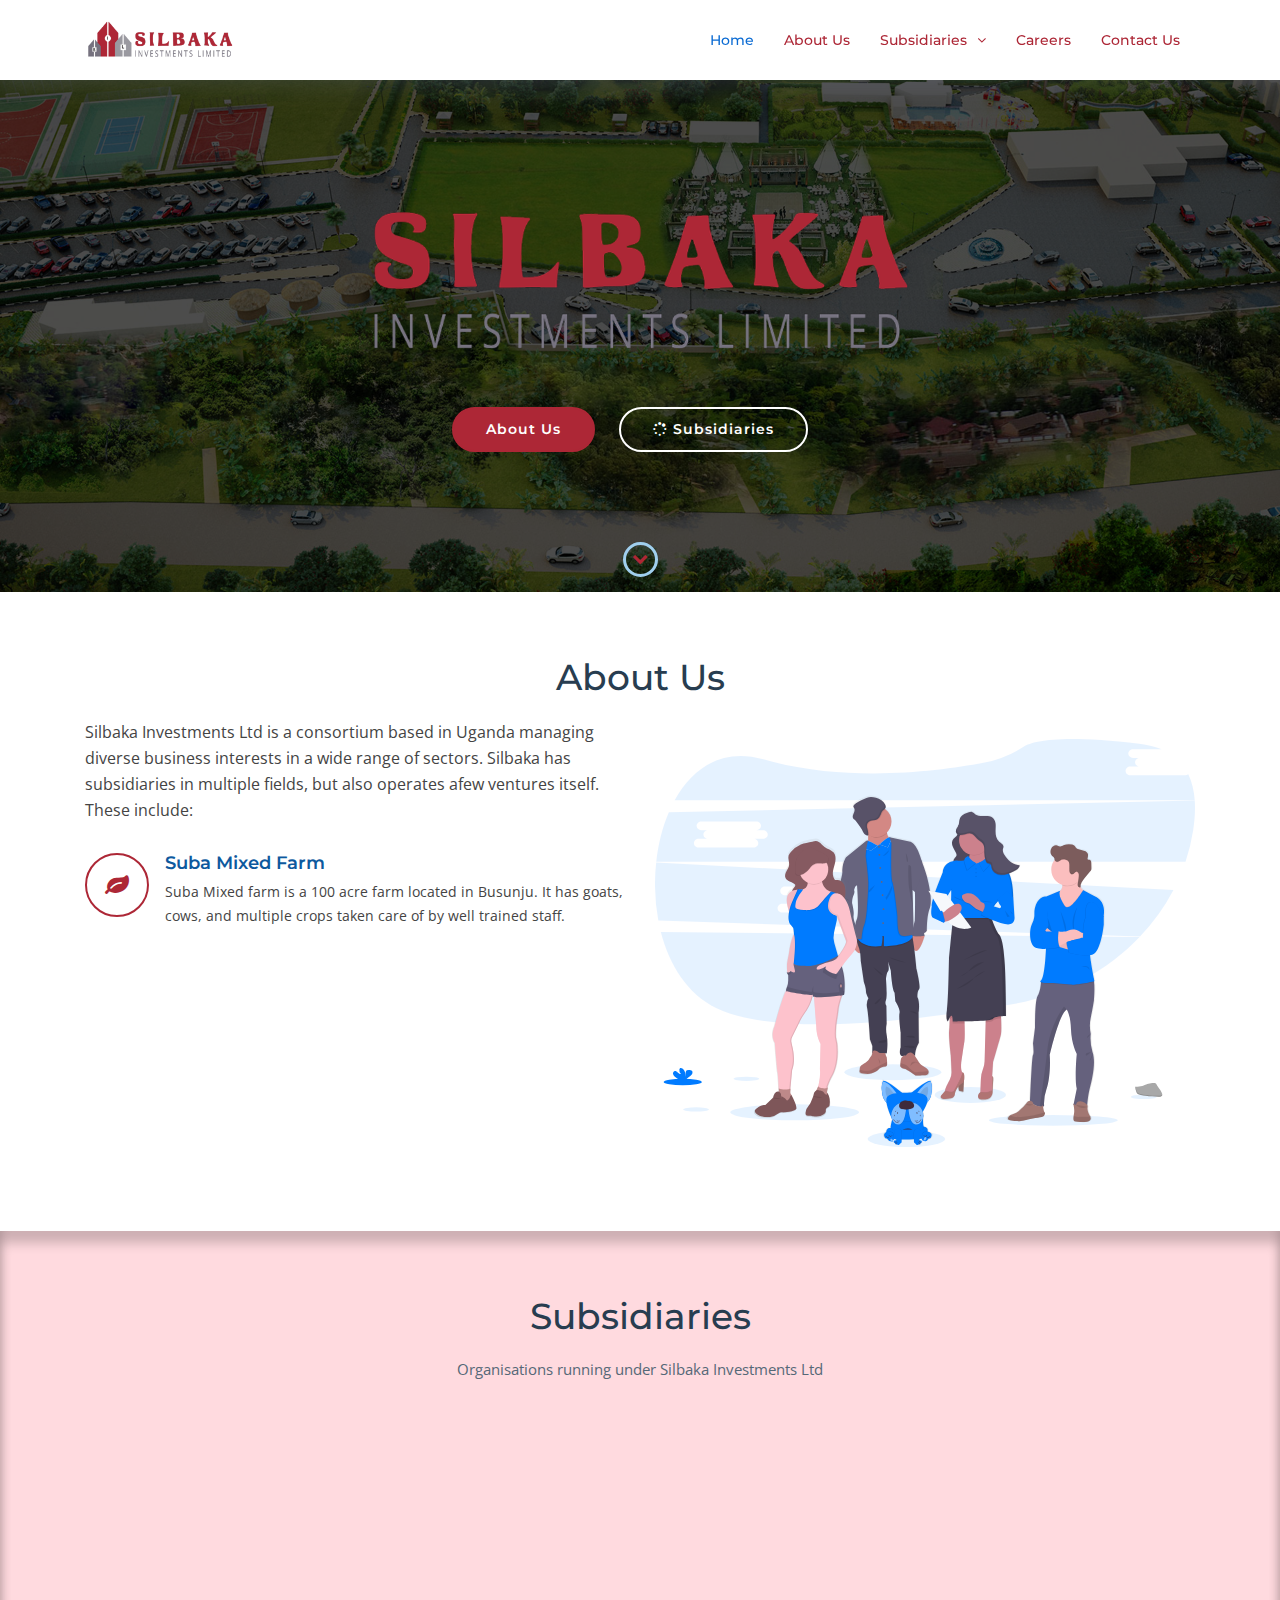
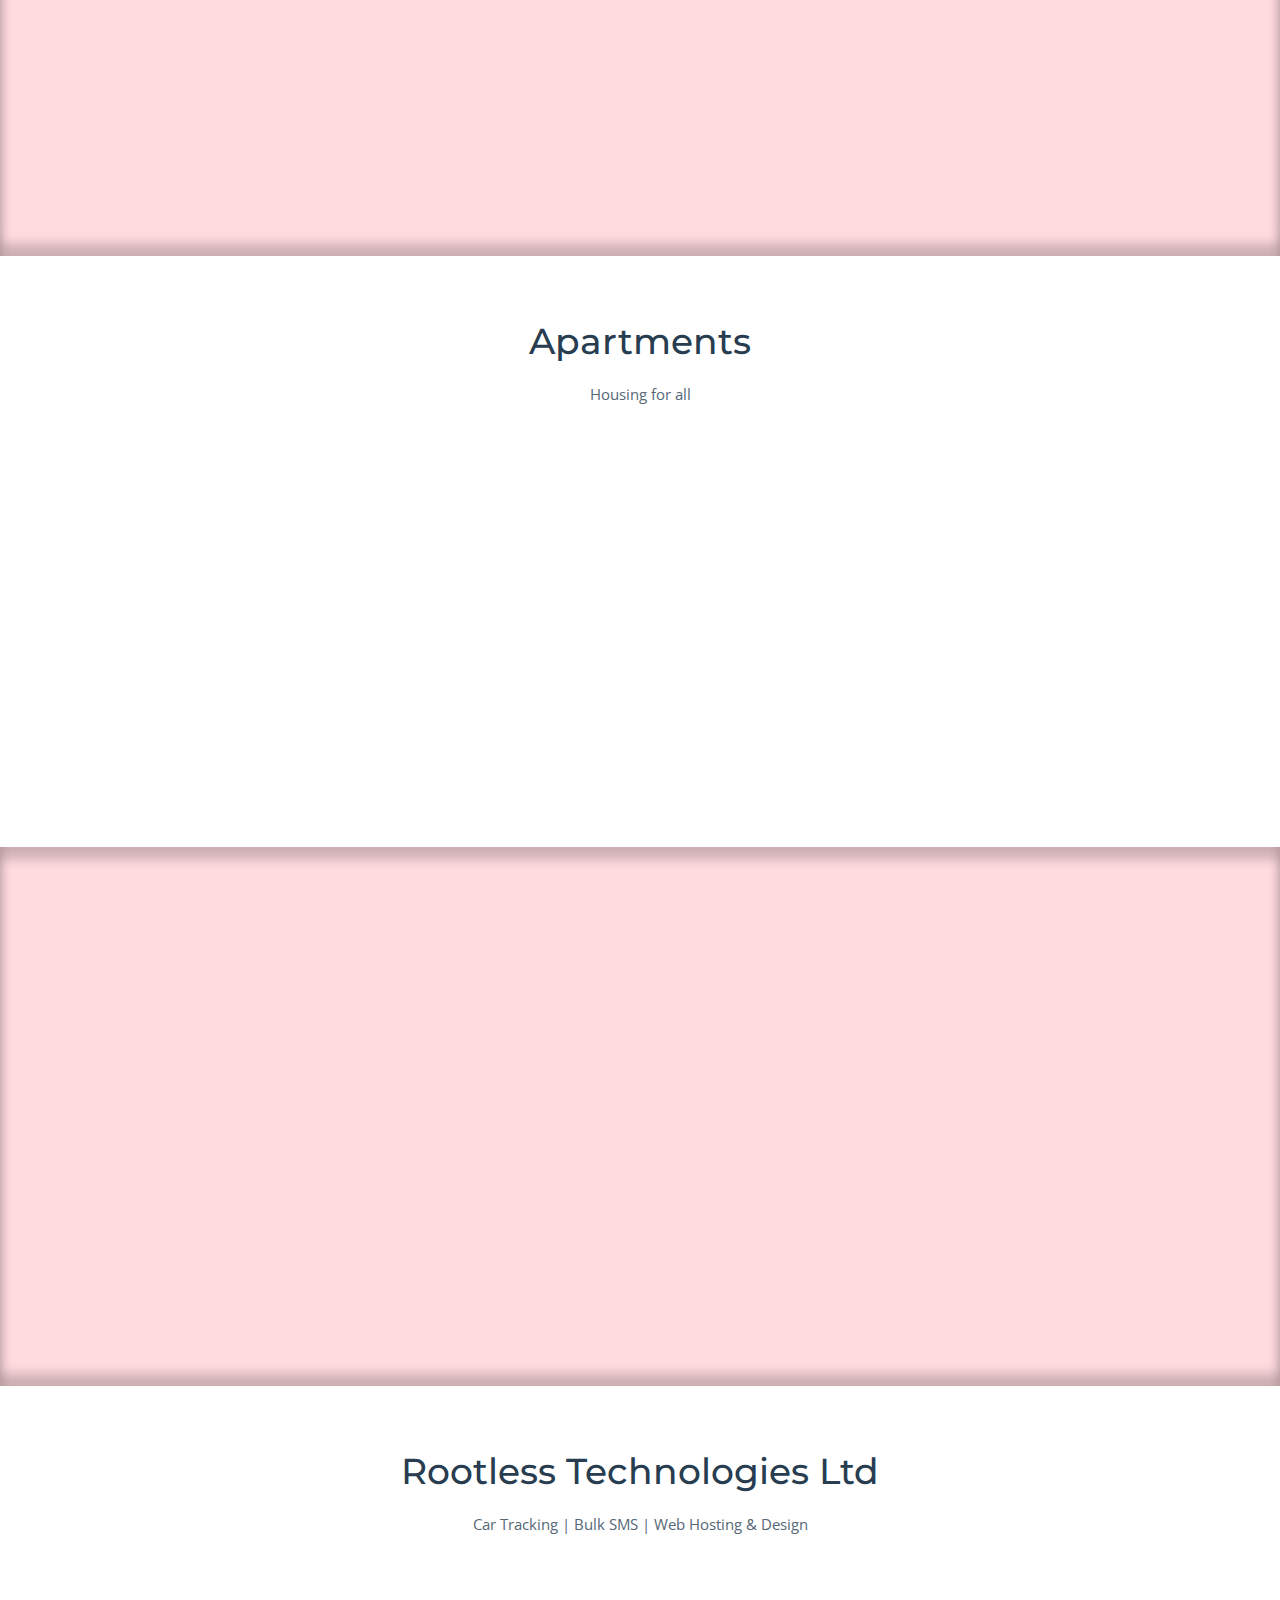
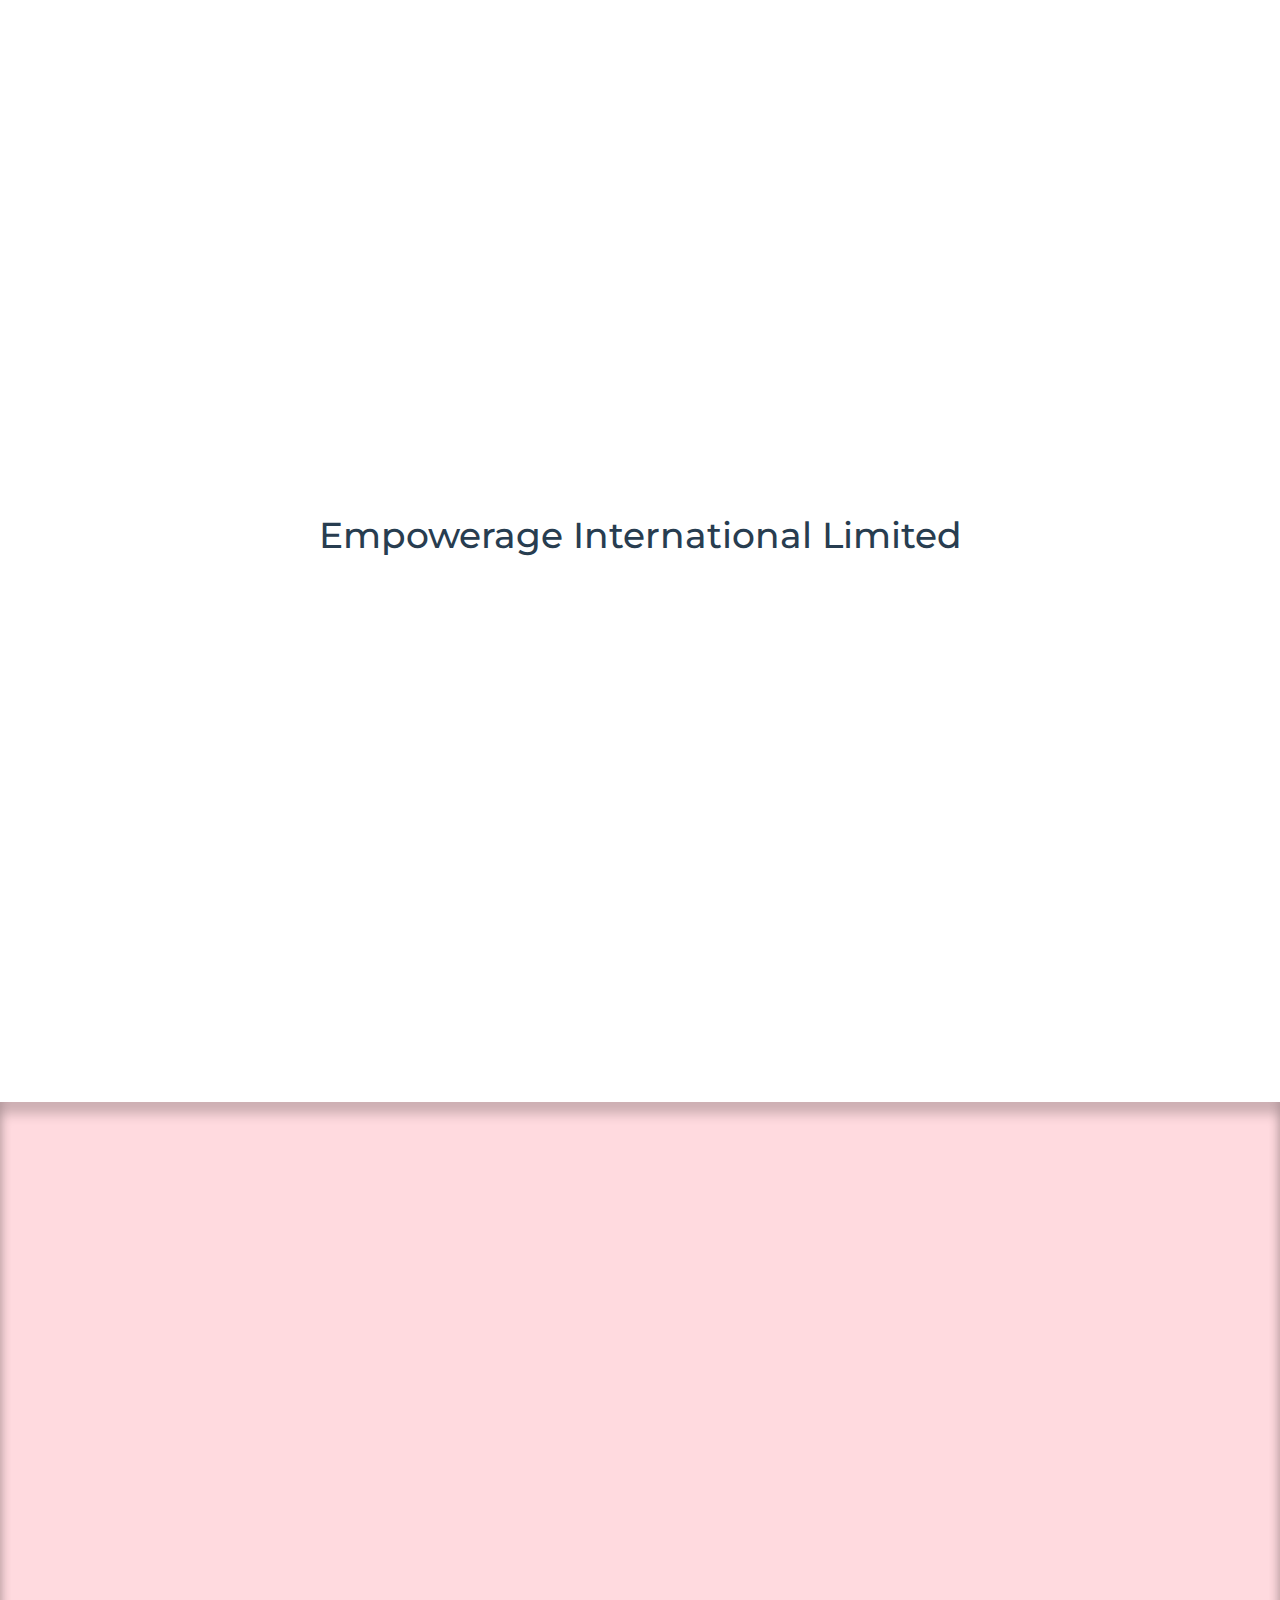
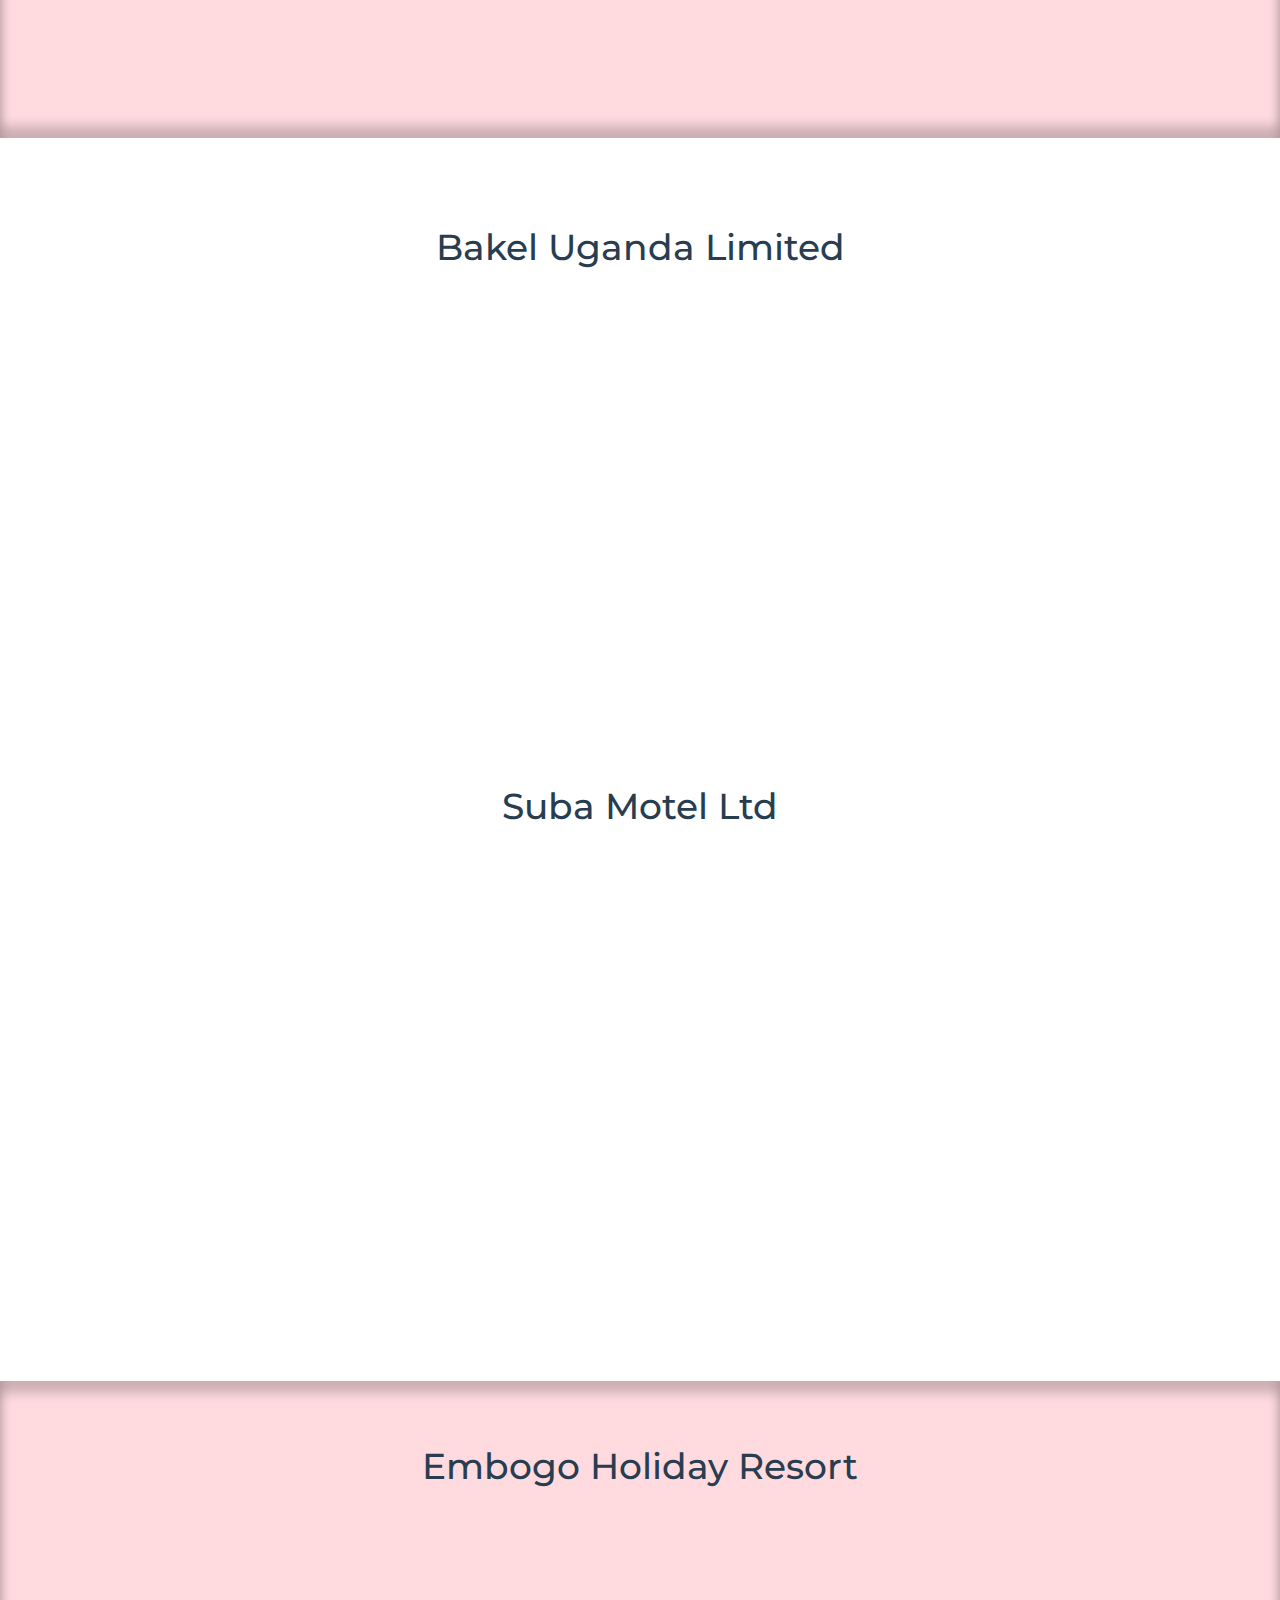
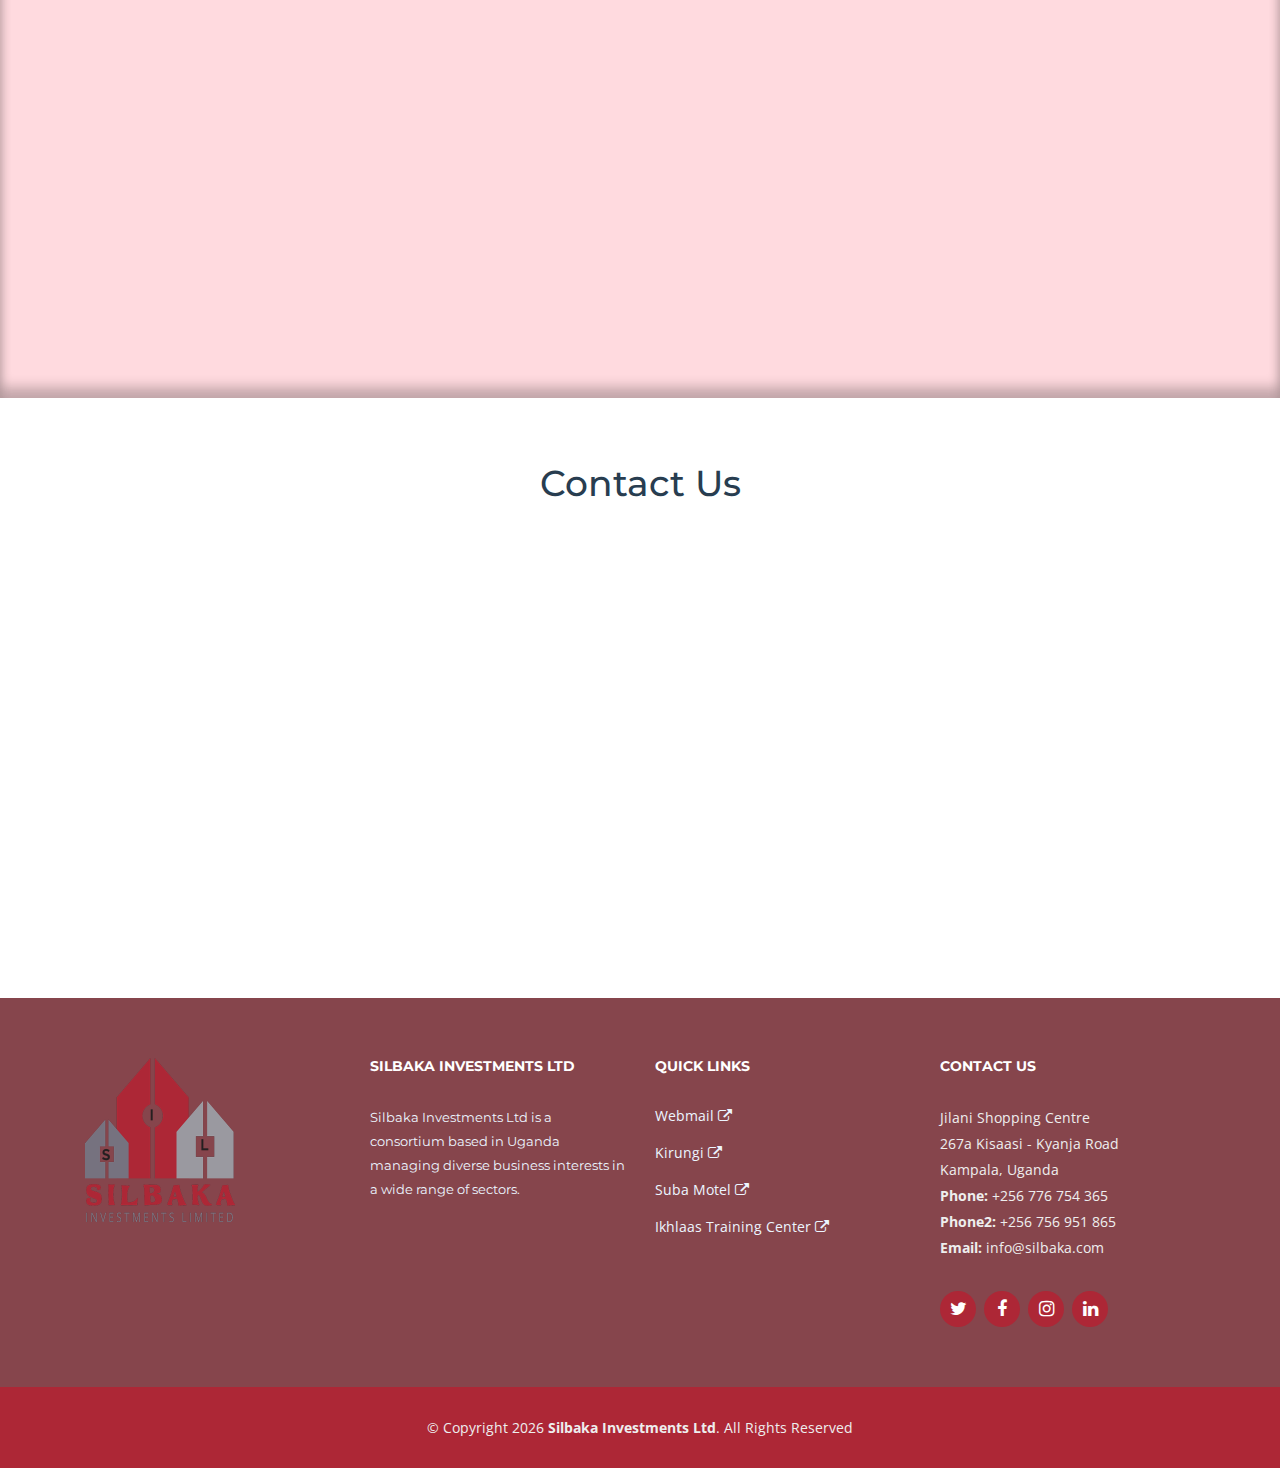
<file: index.html>
<!DOCTYPE html>
<html lang="en">
<head>
  <meta charset="utf-8">
  <title>Silbaka Investments ltd</title>

  <meta http-equiv="X-UA-Compatible" content="IE=edge">
  <meta name="viewport" content="width=device-width, initial-scale=1.0">

  <meta property="og:url" content="https://silbaka.com" />
  <meta property="og:title" content="Silbaka Investments Ltd" />
  <meta property="og:description" content="This is the official website for Silbaka Investments Ltd, a holding company with interests in numerous fields based in Uganda.">
  <meta property="og:image" content="https://silbaka.com/img/silbaka-logo-300.png">
  <meta property="og:type" content="website" />
  <meta property="og:locale" content="en_GB" />
  <meta rel="canonical" href="https://silbaka.com">
  <meta property="twitter:card" content="summary_large_image">
  <meta property="twitter:creator" content="@kanyeceejay">
  <meta property="twitter:image" content="https://silbaka.com/img/embogo/gate-1920.jpg">
  <meta property="twitter:site" content="@kanyeceejay">

  <!-- Favicons -->
  <link rel="apple-touch-icon" sizes="180x180" href="/apple-touch-icon.png">
  <link rel="icon" type="image/png" sizes="32x32" href="/favicon-32x32.png">
  <link rel="icon" type="image/png" sizes="16x16" href="/favicon-16x16.png">
  <link rel="manifest" href="/site.webmanifest">




  <!-- Google Fonts -->
  <link href="https://fonts.googleapis.com/css?family=Open+Sans:300,300i,400,400i,700,700i|Montserrat:300,400,500,700" rel="stylesheet">

  <!-- Bootstrap CSS File -->
  <link href="lib/bootstrap/css/bootstrap.min.css" rel="stylesheet">

  <!-- Libraries CSS Files -->
  <link href="lib/font-awesome/css/font-awesome.min.css" rel="stylesheet">
  <link href="lib/animate/animate.min.css" rel="stylesheet">

  <!-- Main Stylesheet File -->
  <link href="css/style.css" rel="stylesheet">
    
  <!-- Global site tag (gtag.js) - Google Analytics -->
  <script async src="https://www.googletagmanager.com/gtag/js?id=UA-137977686-5"></script>
  <script>
    window.dataLayer = window.dataLayer || [];
    function gtag(){dataLayer.push(arguments);}
    gtag('js', new Date());

    gtag('config', 'UA-137977686-5');
  </script>

</head>

<body class="">

  <!--==========================
  Header and Navigation
  ============================-->
  <header id="header" class="fixed-top">
    <div class="container">

      <div class="logo float-left">
        <!-- Uncomment below if you prefer to use an image logo -->
        <!-- <h1 class="text-light"><a href="#header"><span>NewBiz</span></a></h1> -->
        <a href="#intro" class="scrollto"><img src="img/silbaka-logo-long-260-70.png" alt="" class="img-fluid"></a>
      </div>

      <nav class="main-nav float-right d-none d-lg-block">
        <ul>
          <li class="active"><a href="#intro">Home</a></li>
          <li><a href="#about">About Us</a></li>
          <li class="drop-down"><a href="#subsidiaries">Subsidiaries</a>
            <ul>
              <li><a href="#SubaApartments">Suba Apartments</a></li>
              <li><a href="#Ikhlaas">Ikhlaas Training Center</a></li>
              <li><a href="#RTL">Rootless Technologies Ltd</a></li>
              <li><a href="#Empowerage">Empowerage</a></li>
              <li><a href="#Besi">Besi Uganda ltd</a></li>
              <li><a href="#Bakel">Bakel U Ltd.</a></li>
              <li><a href="#SubaMotel">Suba Motel</a></li>
              <li><a href="#Embogo-Holiday-Resort">Embogo Holiday Resort</a></li>
            </ul>
          </li>
          <li><a href="careers">Careers</a></li>
          <li><a href="#contact">Contact Us</a></li>
          <li>
            <div class="tdnn day">
              <div class="moon sun">
              </div>
            </div>
          </li>
        </ul>
        
      </nav><!-- .main-nav -->
      
    </div>
  </header><!-- #header -->


  <main id="main">
    <!--==========================
      Intro Section with Banner
    ============================-->
    <section class="holder section">
      <section id="intro" class="clearfix">
        <div class="container">

          <!-- <div class="intro-img">
            <img src="img/intro-img.svg" alt="" class="img-fluid">
          </div> -->

          <div class="intro-info">
            <!-- <h1>Silbaka</h1>  <h2>Investments Ltd</h2> -->
            <img src="img/silbaka-logo-words.png" class="img-fluid" style="padding-bottom: 40px;" alt="Silbaka Investments Ltd">
            <div>
              <a href="#about" class="btn-get-started scrollto">About Us</a>
              <a href="#subsidiaries" class="btn-services scrollto"><i class="fa fa-spin fa-spinner"></i> Subsidiaries</a>
              <br>
              <div id="lead-down">
                <a href="#about" class="scrollto">
                  <span>
                      <i class="fa fa-chevron-down" aria-hidden="true"></i> 
                  </span>
                </a>
              </div>
            </div>
          </div>

        </div>
      </section><!-- #intro -->
    </section>


    <!--==========================
      About Us Section
    ============================-->
    <section id="about" class="about section">
      <div class="container">

        <header class="section-header">
          <h3>About Us</h3>
        </header>

        <div class="row about-container">

          <div class="col-lg-6 content order-lg-1 order-2">
            <p>
             Silbaka Investments Ltd is a consortium based in Uganda managing diverse business interests in a wide range of sectors. Silbaka has subsidiaries in multiple fields, but also operates afew ventures itself. These include:
            </p>

            <div class="icon-box wow fadeInUp">
              <div class="icon"><i class="fa fa-leaf"></i></div>
              <h4 class="title"><a href="">Suba Mixed Farm</a></h4>
              <p class="description">Suba Mixed farm is a 100 acre farm located in Busunju. It has goats, cows, and multiple crops taken care of by well trained staff.</p>
            </div>

            <div class="icon-box wow fadeInUp" data-wow-delay="0.2s">
              <div class="icon"><i class="fa fa-tree"></i></div>
              <h4 class="title"><a href="">Forestry</a></h4>
              <p class="description">Silbaka invests in reforestration drives by planting both for commercial and social good. We maintain forestry projects in Kanungu, Busunju, and Katosi.</p>
            </div>


          </div>

          <div class="col-lg-6 background order-lg-2 order-1 wow fadeInUp">
            <img src="img/about-img.svg" class="img-fluid" alt="">
          </div>
        </div>

        </div>

      </div>
    </section><!-- #about -->


    <!--==========================
      Subsidiaries Section
    ============================-->
    <section id="subsidiaries" class="section-bg section">

      <div class="container">

        <div class="section-header">
          <h3>Subsidiaries</h3>
          <p>Organisations running under Silbaka Investments Ltd</p>
        </div>

        <div class="row no-gutters clients-wrap clearfix wow fadeInUp">

          <div class="col-lg-3 col-md-4 col-xs-6">
            <div class="client-logo">
              <a href="#Embogo-Holiday-Resort" class="scrollto">
                <img src="img/subs/ehr-logo.png" class="img-fluid" alt="Embogo" title="Embogo Holiday Resort">
              </a>
            </div>
          </div>
          
          <div class="col-lg-3 col-md-4 col-xs-6">
            <div class="client-logo">
              <a href ="#SubaMotel" class="scrollto">
                <img src="img/subs/suba-logo.png" class="img-fluid" alt="Suba sMotel" title="Suba Motel">
              </a>
            </div>
          </div>
        
          <div class="col-lg-3 col-md-4 col-xs-6">
            <div class="client-logo">
              <a href ="#Besi" class="scrollto">
                <img src="img/subs/kirungi-logo.png" class="img-fluid" alt="Besi" title="Besi">
              </a>
            </div>
          </div>
          
          <div class="col-lg-3 col-md-4 col-xs-6">
            <div class="client-logo">
              <a href ="#RTL" class="scrollto">
                <img src="img/subs/rtl-logo.png" class="img-fluid" alt="RTL" title="RTL">
                <h4 style="text-align: center;">RTL</h4>
              </a>
            </div>
          </div>
          
          <div class="col-lg-3 col-md-4 col-xs-6">
            <div class="client-logo">
              <a href ="#Ikhlaas" class="scrollto">
                <img src="img/subs/ikhlaas-logo.png" class="img-fluid" alt="Ikhlaas" title="Ikhlaas">
              </a>
            </div>
          </div>
        
          <div class="col-lg-3 col-md-4 col-xs-6">
            <div class="client-logo">
              <a href ="#Empowerage" class="scrollto">
                <img src="img/subs/eil-logo.png" class="img-fluid" alt="Empowerage" title="Empowerage">
              </a>
            </div>
          </div>
          
          <div class="col-lg-3 col-md-4 col-xs-6">
            <div class="client-logo">
              <a href ="#SubaApartments" class="scrollto">
                <img src="img/subs/silbaka-logo.png" class="img-fluid" alt="SubaApartments" title="SubaApartments">
              </a>
            </div>
          </div>
          
          <div class="col-lg-3 col-md-4 col-xs-6">
            <div class="client-logo">
              <a href ="#Bakel" class="scrollto">
                <img src="img/subs/bakel.png" class="img-fluid" alt="Bakel" title="Bakel">
              </a>
            </div>
          </div>

        </div>

      </div>

    </section> <!-- #Subsidiaries -->

    <!--==========================
      Apartments Section
    ============================-->
    <section id="SubaApartments" class="about section">
      <div class="container">

        <header class="section-header">
          <h3>Apartments</h3>
          <p>Housing for all</p>
        </header>

        <div class="row">
          <div class="col-lg-6 wow fadeInUp">
            <img src="img/house_clouds.png" class="img-fluid" alt="">
          </div>
          <div class="col-lg-6 wow fadeInUp pt-5 pt-lg-0">
            <h4>Suba Apartments</h4>
            <p>
              We have a selection of exquisite unfurnished apartments in various suburbs available for rent.
            </p>
            <p>
              A mix of modern contemporary surroundings and a relaxing, laid back environment ensure that Suba Apartments is the finest choice for accomodation in Nsambya, Kisaasi, Najeera, and many other suburbs. Inquire about availability of apartments below. 
            </p>
            <a href="#contact" class="btn scrollto"><i class="fa fa-spin fa-spinner"></i> Get in Touch</a>
          </div>
        </div>

      </div>
    </section><!-- #apartments -->


    <!--==========================
      Ikhlaas Section
    ============================-->
    <section id="Ikhlaas" class="section-bg section">
      <div class="container">

        <div class="row">
          <div class="col-lg-6 wow fadeInUp order-1 order-lg-2">
            <img src="img/about-extra-2.svg" class="img-fluid" alt="">
          </div>

          <div class="col-lg-6 wow fadeInUp pt-4 pt-lg-0 order-2 order-lg-1">
            <h4><strong>Ikhlaas Training Center</strong></h4>
            <p>
             <a href="https://ikhlaastrainingcenter.com" target="_blank">Ikhlaas Training Center <i class="fa fa-external-link"></i></a> offers short training courses for individuals interested in finding work both locally and internationally.</p>

             <p>It uses a hands on training approach that helps people grasp skills better.
            </p>
            <p>
             The Center helps individuals improve their skills, increasing their employability rate.
            </p>
            <a href="https://ikhlaastrainingcenter.com" target="_blank" class="btn">Learn More <i class="fa fa-external-link"></i> </a>
          </div>    
        </div>

      </div>
    </section><!-- #ikhlaas -->

    <!--==========================
      RTL Section
    ============================-->
    <section id="RTL" class="about section">
      <div class="container">

        <header class="section-header">
          <h3>Rootless Technologies Ltd</h3>
          <p>Car Tracking | Bulk SMS | Web Hosting & Design</p>
        </header>

        <div class="row">
          <div class="col-lg-6 wow fadeInUp">
            <img src="img/web-work.gif" class="img-fluid" alt="">
          </div>
          <div class="col-lg-6 wow fadeInUp pt-5 pt-lg-0">
            <h4>Fleet Management </h4>
            <p>
              RTL offers fleet management solutions for organisations and individuals interested in keeping track of their movable assets. A dashboard and instant alerts ensure that customers are always in the know.<br>
            <a href="https://rtl.ug" target="_blank"> Visit Site <i class="fa fa-external-link"></i></a>
            </p>
            <h4>Web & app work</h4>
            <p>
              RTL also handles web & app design, development, and hosting. From simple sites to custom systems, all tasks can be handled here
            </p>
            <a href="https://studio.rtl.ug"  target="_blank" class="btn"><i class="fa fa-spin fa-spinner"></i> View Portfolio</a>
          </div>
        </div>

      </div>
    </section><!-- #RTL -->

    <!--==========================
      Empowerage Section
    ============================-->
    <section id="Empowerage" class="section">
      <div class="container">

        <header class="section-header">
          <h3>Empowerage International Limited</h3>
          <p></p>
        </header>

        <div class="row">
          <div class="col-lg-6 wow fadeInUp order-1 order-lg-2">
            <img src="img/world-map.svg" class="img-fluid" alt="">
          </div>

          <div class="col-lg-6 wow fadeInUp pt-4 pt-lg-0 order-2 order-lg-1">
            <h4>Powering Dreams to Reality</h4>
            <p>
             <a href="https://empower-int.com" target="_blank">Empowerage International  <i class="fa fa-external-link"></i></a> has been helping companies of all sizes in East Africa respond to their Human Resource needs in order to stay competitive. Our years of experience have taught us to always make your business success our priority.</p>

             <p>Empowerage International Limited is also registered by the Ministry of Gender, Labour and Social Development of Uganda as an external labour recruitment /Human Resource firm. Through a bilateral agreement with Saudi Arabia, Empowerage helps Ugandans find legal work abroad.
            </p>
            <a href="https://empower-int.com" target="_blank" class="btn"> Learn More  <i class="fa fa-external-link"></i></a>
          </div>    
        </div>

      </div>
    </section><!-- #empowerage -->


    <!--==========================
      Besi Section
    ============================-->
    <section id="Besi" class="section-bg section">
      <div class="container">

        <div class="row">
          <div class="col-lg-6 wow fadeInUp order-1 order-lg-2">
            <img src="img/energizer.svg" class="img-fluid" alt="">
          </div>

          <div class="col-lg-6 wow fadeInUp pt-4 pt-lg-0 order-2 order-lg-1">
            <h4><strong>Besi Uganda Limited</strong></h4>
            <p>
             <a href="https://kirungi.co.ug" target="_blank">Kirungi <i class="fa fa-external-link"></i></a> is the flagship brand of Besi Uganda. Besi Uganda focuses on production of high quality Health Products with the ultimate goal of being the leading producer in Uganda. We produce a variety of affordable Health Products naturally extracted from fruits and herbs. we are committed to improving the health and well being of people, families within the country.</p>
             <h4>Other Health Products</h4>
             <p>
                From Besi's state of the art Factory in Kyebando, many health and wellbeing products are manufactured, like <a href="https://kirungi.co.ug/products#AyiAyi" target="_blank">Ayi Ayi <i class="fa fa-external-link"></i> </a>, a body pain solution, and <a href="https://kirungi.co.ug/products#MouthWash" target="_blank">Herbal Mouthwash <i class="fa fa-external-link"></i></a>, which is great for dental hygiene.
            </p>
            <a href="https://kirungi.co.ug" target="_blank" class="btn">Learn More  <i class="fa fa-external-link"></i></a>
            <!-- <p>
              <a href="empower-int.com" target="_blank">Empowerage International Limited</a>, a subsidiary of Silbaka Investments Ltd, finds job opportunities in the Middle East for Ugandans. Through the Bilateral agreement with Saudi Arabia, Many individuals have gone for work abroad through Empowerage.
            </p> -->
          </div>    
        </div>

      </div>
    </section><!-- #besi -->

   <!--==========================
      Bakel Section
    ============================-->
    <section id="Bakel" class="section">
      <div class="container">

        <header class="section-header">
          <br>
          <h3>Bakel Uganda Limited</h3>
          <p></p>
        </header>

        <div class="row">
          <div class="col-lg-6 wow fadeInUp order-1 order-lg-2">
            <img src="img/logistics.svg" class="img-fluid" alt="">
          </div>

          <div class="col-lg-6 wow fadeInUp pt-4 pt-lg-0 order-2 order-lg-1">
            <h4>Logistics, Done Right</h4>
            <p>
              Bakel Uganda Limited was founded in 2018 to fill in a niche in supply and logistics. Bakel is a proud supplier to numerous organisations and delivers all types of items.
            </p>
            <p>
              Bakel is Currently expanding into Fuel station management and delivery, with greater plans for the future.
            </p>
            <a href="#contact" target="_blank" class="btn scrollto"><i class="fa fa-spin fa-spinner"></i> Get in Touch  </a>
            <br>
          </div>    
        </div>

      </div>
    </section><!-- #bakel -->

   <!--==========================
      SubaMotel Section
    ============================-->
    <section id="SubaMotel" class="section">
      <div class="container">

        <header class="section-header">
          <h3>Suba Motel Ltd</h3>
          <p></p>
        </header>

        <div class="row">
          <div class="col-lg-6 wow fadeInUp order-1 order-lg-2">
            <img src="img/apartment-rent.svg" class="img-fluid" alt="">
          </div>

          <div class="col-lg-6 wow fadeInUp pt-4 pt-lg-0 order-2 order-lg-1">
            <h4>A Home Away From Home</h4>
            <p>
              Suba Motel is found in Kihihi town council, kanungu district a 7 hour drive from from Kampala on Ishasha road between Queen Elizabeth National Park and Bwindi Impenetrable National Park. 
            </p>
            <p>
              It is a perfect location for those looking for a getaway in the lush landscapes of Kanungu.
            </p>
            <a href="https://subamotel.com" target="_blank" class="btn">  Learn More  <i class="fa fa-external-link"></i></a>
          </div>    
        </div>

      </div>
    </section><!-- #SubaMotel -->


    <!--==========================
      Embogo Section
    ============================-->
    <section id="Embogo-Holiday-Resort" class="section-bg section">
      <div class="container">
        <header class="section-header">
          <h3>Embogo Holiday Resort</h3>
          <p></p>
        </header>
        <div class="row">
          <div class="col-lg-6 wow fadeInUp order-1 order-lg-2">
            <!-- <img src="img/trees.svg" class="img-fluid" alt=""> -->
            <img src="img/embogo/gate-1920.jpg" class="img-fluid" alt="">
          </div>

          <div class="col-lg-6 wow fadeInUp pt-4 pt-lg-0 order-2 order-lg-1">
            <h4>Eco Tourism, Re imagined</h4>
            <p>
              Embogo Holiday Resort (EHR) is a new project for developing a tourism site by Suba Hotel Limited (SHL) to serve corporates, domestic and international tourists within the corridor between Queen Elizabeth National Park and Bwindi Impenetrable Forest in South-Western Uganda.
            </p>
            <p>
              Projected community homes to be impacted are estimated to be 510 with each family having around 8 members, implying over 4080 people will have direct benefit from this project directly. 
            </p>
            <a href="Embogo-Holiday-Resort-Profile.pdf" class="btn"><i class="fa fa-download"></i> Download Profile</a>
          
          </div>    
        </div>

         <!-- <div class="row no-gutters">
              <div class="col-lg-6">
                <a class="portfolio-piece" href="#">
                  <span class="caption">
                    <span class="caption-content">
                      <h2>Stationary</h2>
                      <p class="mb-0">A yellow pencil with envelopes on a clean, blue backdrop!</p>
                    </span>
                  </span>
                  <img class="img-fluid" src="img/embogo/gate-1920.jpg" alt="">
                </a>
              </div>
              <div class="col-lg-6">
                <a class="portfolio-piece" href="#">
                  <span class="caption">
                    <span class="caption-content">
                      <h2>Ice Cream</h2>
                      <p class="mb-0">A dark blue background with a colored pencil, a clip, and a tiny ice cream cone!</p>
                    </span>
                  </span>
                  <img class="img-fluid" src="img/embogo/aerial2-1920.jpg" alt="">
                </a>
              </div>
              <div class="col-lg-6">
                <a class="portfolio-piece" href="#">
                  <span class="caption">
                    <span class="caption-content">
                      <h2>Strawberries</h2>
                      <p class="mb-0">Strawberries are such a tasty snack, especially with a little sugar on top!</p>
                    </span>
                  </span>
                  <img class="img-fluid" src="img/embogo/aerial1-1920.jpg" alt="">
                </a>
              </div>
              <div class="col-lg-6">
                <a class="portfolio-piece" href="#">
                  <span class="caption">
                    <span class="caption-content">
                      <h2>Workspace</h2>
                      <p class="mb-0">A yellow workspace with some scissors, pencils, and other objects.</p>
                    </span>
                  </span>
                  <img class="img-fluid" src="img/embogo/aerial3-1920.jpg" alt="">
                </a>
              </div>
        </div> -->

      </div>
    </section><!-- #Embogo -->

  

    <!--==========================
      Contact Section
    ============================-->
    <section id="contact" class="section">
      <div class="container-fluid">

        <div class="section-header">
          <h3>Contact Us</h3>
        </div>

        <div class="row wow fadeInUp">

          <div class="col-lg-6">
            <div class="map mb-4 mb-lg-0">
              <iframe src="https://www.google.com/maps/embed?pb=!1m14!1m8!1m3!1d3989.743723213663!2d32.60088339789827!3d0.3503666856018307!3m2!1i1024!2i768!4f13.1!3m3!1m2!1s0x0%3A0xdca57cb314bb9030!2sKirungi%20Quality%20Health%20Products%20Office!5e0!3m2!1sen!2sug!4v1572300590454!5m2!1sen!2sug" width="600" height="450" frameborder="0"  style="border:0; width: 100%; height: 312px;" allowfullscreen></iframe>
            </div>
          </div>

          <div class="col-lg-6">
            <div class="row">
              <div class="col-md-12 info">
                <h4>Get In Touch</h4>
              </div>
            </div>

            <div class="form">
              <div id="messages"></div>
              <form action="contactform/contactform.php" method="post" role="form" class="contactForm" id="contact-form">
                <div class="form-row">
                  <div class="form-group col-lg-6">
                    <input type="text" name="name" class="form-control" id="name" placeholder="Your Name" data-rule="minlen:4" data-msg="Please enter at least 4 chars" />
                    <div class="validation"></div>
                  </div>
                  <div class="form-group col-lg-6">
                    <input type="email" class="form-control" name="email" id="email" placeholder="Your Email" data-rule="email" data-msg="Please enter a valid email" required/>
                    <div class="validation"></div>
                  </div>
                </div>
                <div class="form-group">
                  <input type="text" class="form-control" name="subject" id="subject" placeholder="Subject" data-rule="minlen:4" data-msg="Please enter at least 8 chars of subject" required/>
                  <div class="validation"></div>
                </div>
                <div class="form-group">
                  <textarea class="form-control" name="message" rows="5" data-rule="required" data-msg="Please write something for us" placeholder="Message" required></textarea>
                  <div class="validation"></div>
                </div>
                <input type="hidden" name="recaptcha_response" id="recaptchaResponse">
                <small>
                  This site is protected by reCAPTCHA and the Google
                  <a href="https://policies.google.com/privacy">Privacy Policy</a> and
                  <a href="https://policies.google.com/terms">Terms of Service</a> apply.
                </small> <br><br>
                <div class="text-center"><button type="submit" title="Send Message" onclick="" id="submitbtn">Send Message</button></div>
              </form>
              
              
            </div>
          </div>

        </div>

      </div>
    </section><!-- #contact -->

  </main>

  <!--==========================
    Footer
  ============================-->
  <footer id="footer">
    <div class="footer-top">
      <div class="container">
        <div class="row">

          <div class="d-none d-lg-block col-lg-3 col-md-4 footer-info">
            <img src="img/silbaka-logo-300.png" class="img-fluid" style="max-width:150px;" alt="Silbaka Investments Ltd Logo">
          </div>

          <div class="d-none d-md-block col-lg-3 col-md-4 footer-info">
            <h4>Silbaka Investments Ltd</h4>
            <p>Silbaka Investments Ltd is a consortium based in Uganda managing diverse business interests in a wide range of sectors.</p>
          </div>

          <div class="col-lg-3 col-md-4 footer-links">
            <h4>Quick Links</h4>
            <ul>
              <li><a href="https://webmail.silbaka.com" target="_blank">Webmail <i class="fa fa-external-link"></i></a></li>
              <li><a href="https://kirungi.co.ug" target="_blank">Kirungi <i class="fa fa-external-link"></i></a></li>
              <li><a href="https://subamotel.com" target="_blank">Suba Motel <i class="fa fa-external-link"></i></a></li>
              <li><a href="https://ikhlaastrainingcenter.com" target="_blank">Ikhlaas Training Center <i class="fa fa-external-link"></i></a></li>
            </ul>
          </div>

          <div class="col-lg-3 col-md-4 footer-contact">
            <h4>Contact Us</h4>
            <p>
              Jilani Shopping Centre<br>
              267a Kisaasi - Kyanja Road<br>
              Kampala, Uganda<br>
              <strong>Phone:</strong> +256 776 754 365 <br>
              <strong>Phone2:</strong> +256 756 951 865 <br>
              <strong>Email:</strong> info@silbaka.com<br>
            </p>

            <div class="social-links">
              <a href="#" class="twitter" target="_blank" rel="nofollow"><i class="fa fa-twitter"></i></a>
              <a href="#" class="facebook" target="_blank" rel="nofollow"><i class="fa fa-facebook"></i></a>
              <a href="#" class="instagram" target="_blank" rel="nofollow"><i class="fa fa-instagram"></i></a>
              <a href="#" class="linkedin" target="_blank" rel="nofollow"><i class="fa fa-linkedin"></i></a>
            </div>

          </div>


        </div>
      </div>
    </div>

    <div class="container">
      <div class="copyright">
        &copy; Copyright <script>document.write(new Date().getFullYear())</script> <strong>Silbaka Investments Ltd</strong>. All Rights Reserved
      </div>
     
    </div>
  </footer><!-- #footer -->

  <a href="#" class="back-to-top"><i class="fa fa-chevron-up"></i></a>
  <!-- Uncomment below i you want to use a preloader -->
  <!-- <div id="preloader"></div> -->

  <!-- JavaScript Libraries -->
  <script src="lib/jquery/jquery.min.js"></script>
  <script src="lib/jquery/jquery-migrate.min.js"></script>
  <script src="lib/bootstrap/js/bootstrap.bundle.min.js"></script>
  <script src="lib/easing/easing.min.js"></script>
  <script src="lib/mobile-nav/mobile-nav.js"></script>
  <script src="lib/wow/wow.min.js"></script>

  <!-- Contact Form JavaScript File -->
  <script src="https://www.google.com/recaptcha/api.js?render=6LfBjM0UAAAAAFUUxfGiPsQmRW54vvnqYGy5Z06F"></script>
  <script src="contactform/contactform.js"></script>


  <!-- Template Main Javascript File -->
  <script src="js/main.js"></script>

</body>
</html>
</file>
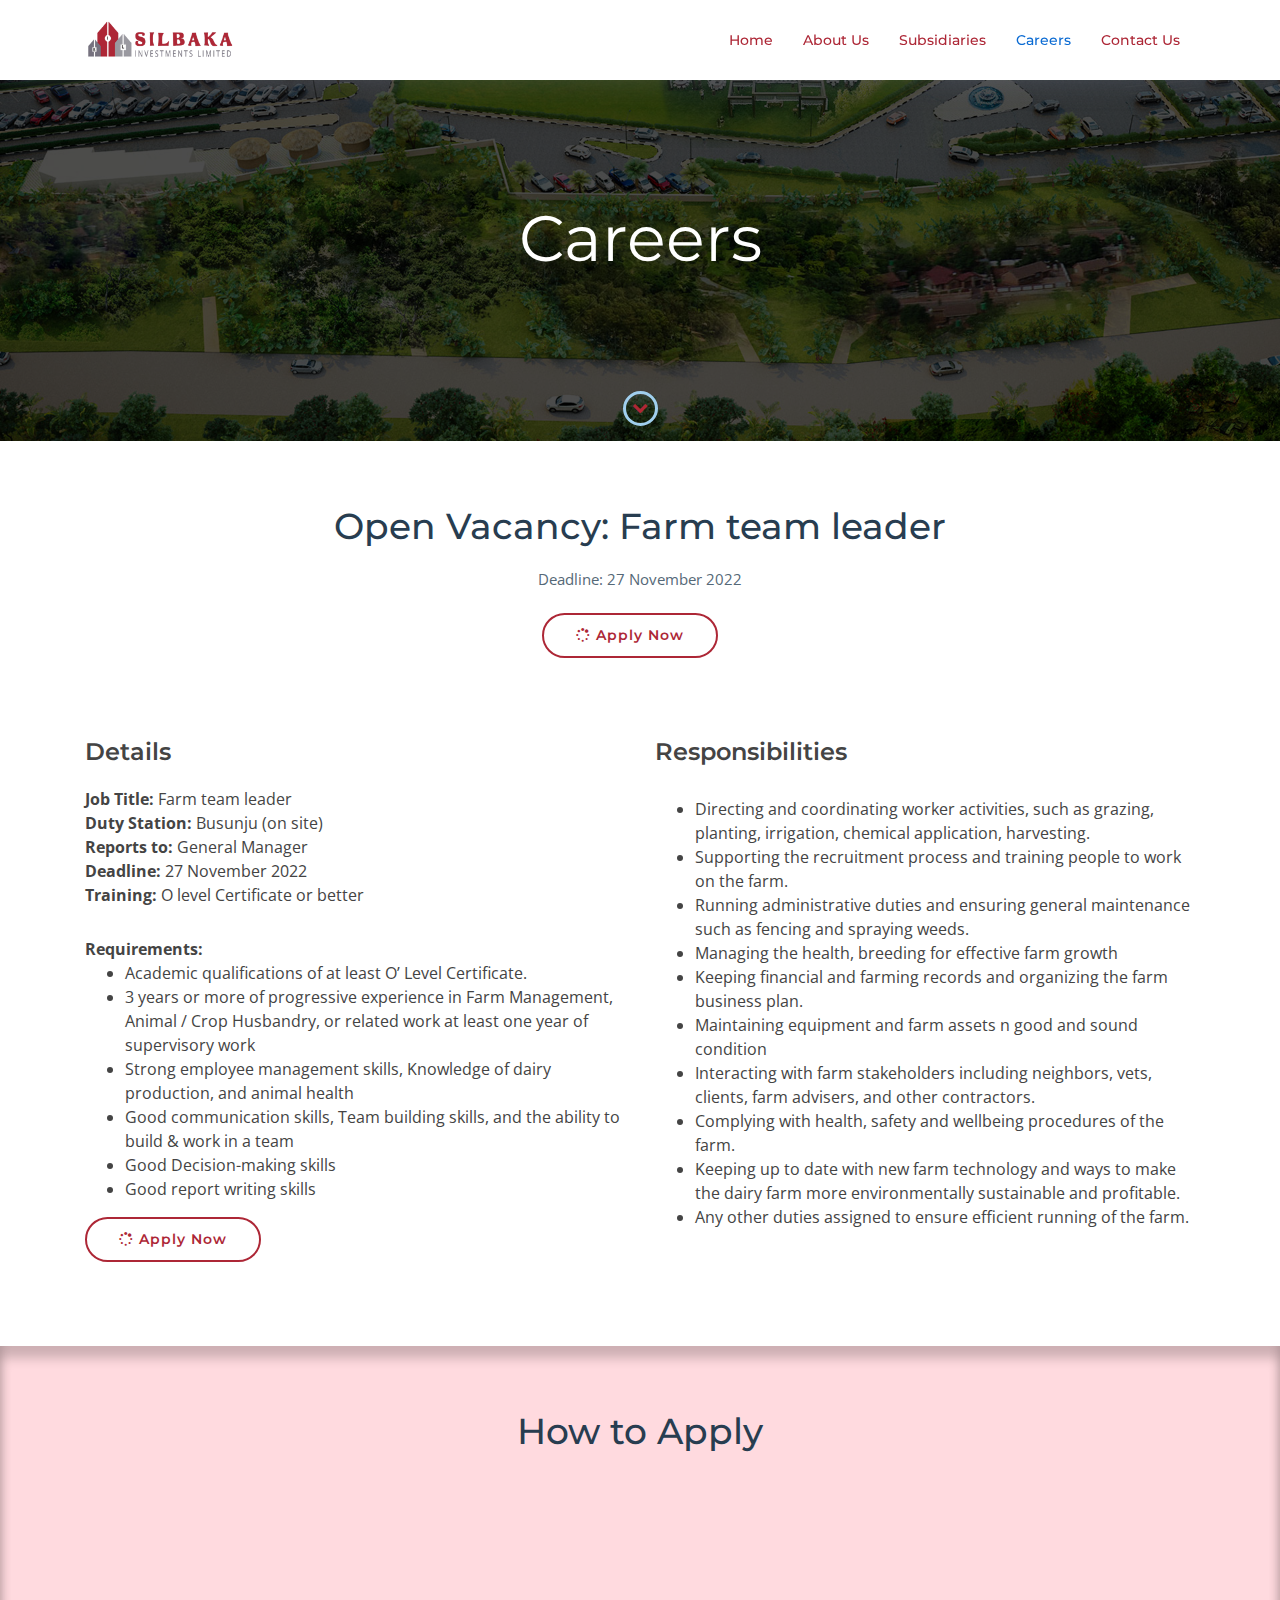
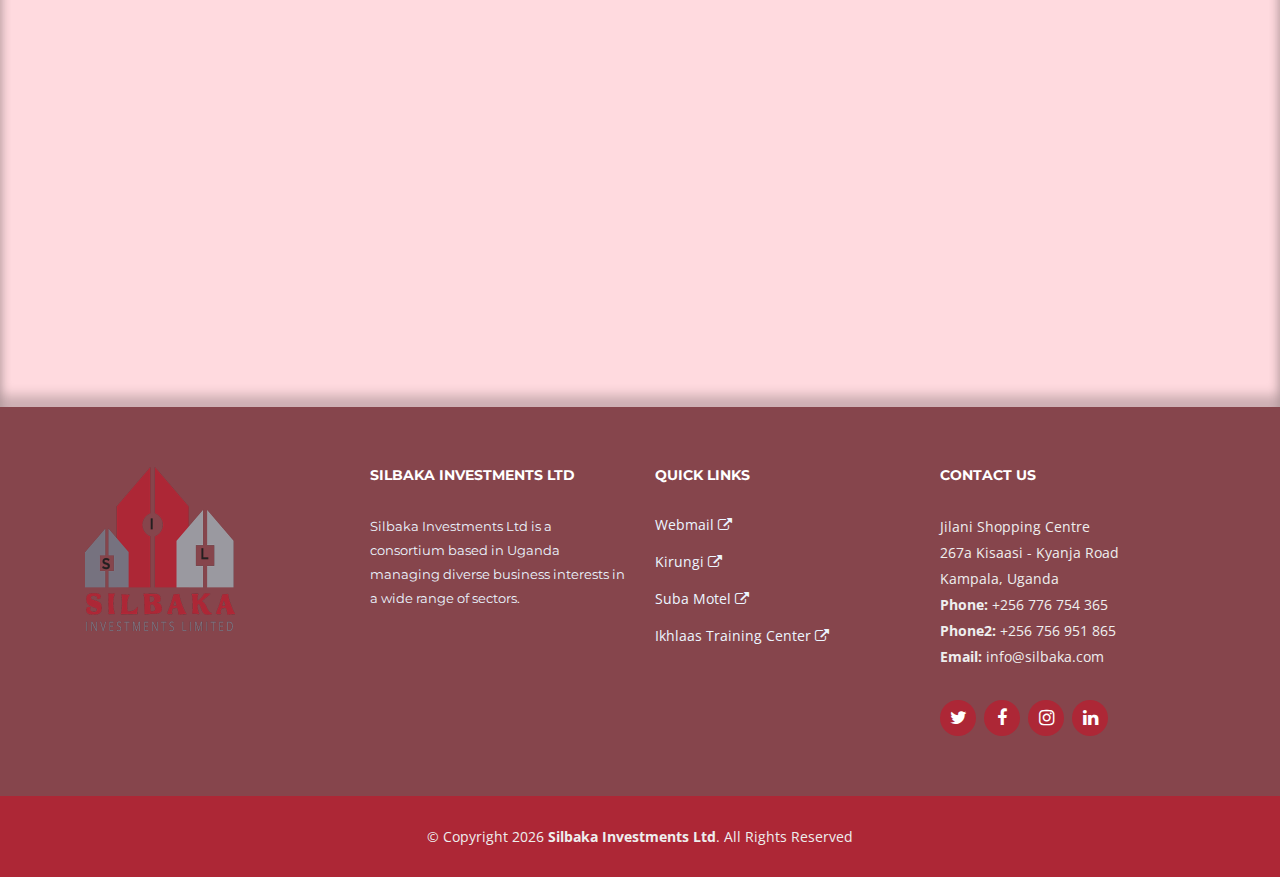
<file: careers.html>
<!DOCTYPE html>
<html lang="en">
<head>
  <meta charset="utf-8">
  <title>Silbaka Investments ltd</title>

  <meta http-equiv="X-UA-Compatible" content="IE=edge">
  <meta name="viewport" content="width=device-width, initial-scale=1.0">

  <meta property="og:url" content="https://silbaka.com/careers" />
  <meta property="og:title" content="Silbaka Investments Ltd Careers Page" />
  <meta property="og:description" content="Careers page for Silbaka Investments Ltd, a holding company with interests in numerous fields based in Uganda.">
  <meta property="og:image" content="https://silbaka.com/img/silbaka-logo-300.png">
  <meta property="og:type" content="website" />
  <meta property="og:locale" content="en_GB" />
  <meta rel="canonical" href="https://silbaka.com/careers">
  <meta property="twitter:card" content="summary_large_image">
  <meta property="twitter:creator" content="@kanyeceejay">
  <meta property="twitter:image" content="https://silbaka.com/img/embogo/gate-1920.jpg">
  <meta property="twitter:site" content="@kanyeceejay">

  <!-- Favicons -->
  <link rel="apple-touch-icon" sizes="180x180" href="/apple-touch-icon.png">
  <link rel="icon" type="image/png" sizes="32x32" href="/favicon-32x32.png">
  <link rel="icon" type="image/png" sizes="16x16" href="/favicon-16x16.png">
  <link rel="manifest" href="/site.webmanifest">




  <!-- Google Fonts -->
  <link href="https://fonts.googleapis.com/css?family=Open+Sans:300,300i,400,400i,700,700i|Montserrat:300,400,500,700" rel="stylesheet">

  <!-- Bootstrap CSS File -->
  <link href="lib/bootstrap/css/bootstrap.min.css" rel="stylesheet">

  <!-- Libraries CSS Files -->
  <link href="lib/font-awesome/css/font-awesome.min.css" rel="stylesheet">
  <link href="lib/animate/animate.min.css" rel="stylesheet">

  <!-- Main Stylesheet File -->
  <link href="css/style.css" rel="stylesheet">
    
  <!-- Global site tag (gtag.js) - Google Analytics -->
  <script async src="https://www.googletagmanager.com/gtag/js?id=UA-137977686-5"></script>
  <script>
    window.dataLayer = window.dataLayer || [];
    function gtag(){dataLayer.push(arguments);}
    gtag('js', new Date());

    gtag('config', 'UA-137977686-5');
  </script>

</head>

<body>

  <!--==========================
  Header and Navigation
  ============================-->
  <header id="header" class="fixed-top">
    <div class="container">

      <div class="logo float-left">
        <!-- Uncomment below if you prefer to use an image logo -->
        <!-- <h1 class="text-light"><a href="#header"><span>NewBiz</span></a></h1> -->
        <a href="../#intro" class="scrollto"><img src="img/silbaka-logo-long-260-70.png" alt="" class="img-fluid"></a>
      </div>

      <nav class="main-nav float-right d-none d-lg-block">
        <ul>
          <li ><a href="/#intro">Home</a></li>
          <li><a href="/#about">About Us</a></li>
          <li><a href="/#subsidiaries">Subsidiaries</a>
          </li>
          <li class="active"><a href="#">Careers</a></li>
          <li><a href="/#contact">Contact Us</a></li>
          <li>
            <div class="tdnn day">
              <div class="moon sun">
              </div>
            </div>
          </li>
        </ul>
        
      </nav><!-- .main-nav -->
      
      
    </div>
  </header><!-- #header -->


  <main id="main">

    <!--==========================
      Intro Section with Banner
    ============================-->
    <section class="holder section">
      <section id="intro" class="clearfix">
        <div class="container">

          <!-- <div class="intro-img">
            <img src="img/intro-img.svg" alt="" class="img-fluid">
          </div> -->

          <div class="intro-info">
            <!-- <h1>Silbaka</h1>  <h2>Investments Ltd</h2> -->
            <h2 style="font-size:4em;color:white;" >Careers</h2>
            <!-- <img src="img/silbaka-logo-words.png" class="img-fluid" style="padding-bottom: 40px;" alt="Silbaka Investments Ltd"> -->
            
            <div>
              <!-- <a href="#about" class="btn-get-started scrollto">About Us</a>
              <a href="#subsidiaries" class="btn-services scrollto"><i class="fa fa-spin fa-spinner"></i> Subsidiaries</a> -->
              <br>
              <div id="lead-down">
                <a href="#admin" class="scrollto">
                  <span>
                      <i class="fa fa-chevron-down" aria-hidden="true"></i> 
                  </span>
                </a>
              </div>
            </div>
          </div>

        </div>
      </section><!-- #intro -->
    </section>

    <!--==========================
      Administrator Section
    ============================-->
    <section id="admin" class="about section">
      <div class="container">

        <header class="section-header">
          <h3>Open Vacancy: Farm team leader</h3>
          <p>
            Deadline: 27 November 2022 <br/> <br/>
            <a href="https://docs.google.com/forms/d/e/1FAIpQLSdKSemIj7DRnirCQ2AdxqTvTFwKrxC5Wg8hiJCSyJCkD2mFkA/viewform?usp=sf_link" target="_blank"   class="btn"><i class="fa fa-spin fa-spinner"></i> Apply Now</a>
          </p>
        </header>
        
        <div class="row">
          <div class="col-lg-6 wow fadeInUp pt-5 pt-lg-0">
            <h4>Details</h4>
            <p>
              <span><strong>Job Title:</strong> Farm team leader </span><br>
              <span><strong>Duty Station:</strong> Busunju (on site)</span><br>
              <span><strong>Reports to:</strong> General Manager</span><br>
              <span><strong>Deadline:</strong> 27 November 2022</span><br>
              <span><strong>Training:</strong> O level Certificate or better</span>
            </p>

            
            <strong>Requirements:</strong>
            <ul style="padding-top:0 ;">
              <li>Academic qualifications of at least O’ Level Certificate.</li>
              <li>3 years or more of progressive experience in Farm Management,  Animal / Crop Husbandry, or related work at least one year of supervisory work</li>
              <li>Strong employee management skills, Knowledge of dairy production, and animal health</li>
              <li>Good communication skills, Team building skills, and the ability to build & work in a team</li>
              <li>Good Decision-making skills</li>
              <li>Good report writing skills</li>
            </ul>
            <a href="https://docs.google.com/forms/d/e/1FAIpQLSdKSemIj7DRnirCQ2AdxqTvTFwKrxC5Wg8hiJCSyJCkD2mFkA/viewform?usp=sf_link" target="_blank"   class="btn"><i class="fa fa-spin fa-spinner"></i> Apply Now</a>

          </div>
          
          <div class="col-lg-6 wow fadeInUp pt-5 pt-lg-0">
            <h4>Responsibilities</h4>
            <p>
              <ul>
                <li>Directing and coordinating worker activities, such as grazing, planting, irrigation, chemical application, harvesting.</li>
                <li>Supporting the recruitment process and training people to work on the farm.</li>
                <li>Running administrative duties and ensuring general maintenance such as fencing and spraying weeds.</li>
                <li>Managing the health, breeding for effective farm growth</li>
                <li>Keeping financial and farming records and organizing the farm business plan.</li>
                <li>Maintaining equipment and farm assets n good and sound condition </li>
                <li>Interacting with farm stakeholders including neighbors, vets, clients, farm advisers, and other contractors.</li>
                <li>Complying with health, safety and wellbeing procedures of the farm.</li>
                <li>Keeping up to date with new farm technology and ways to make the dairy farm more environmentally sustainable and profitable.</li>
                <li>Any other duties assigned to ensure efficient running of the farm.</li>
              </ul> 
            </p>
          </div>
          <!-- <div class="col-lg-12 wow fadeInUp pt-5 pt-lg-0">
              
            <h4>Application Form </h4>
            <iframe src="https://docs.google.com/forms/d/e/1FAIpQLSdKSemIj7DRnirCQ2AdxqTvTFwKrxC5Wg8hiJCSyJCkD2mFkA/viewform?embedded=true" width="100%" height="1130" frameborder="0" marginheight="0" marginwidth="0">Loading…</iframe>
          </div> -->
          <!-- <a href="https://bit.ly/Akbr19"  data-toggle="modal" data-target="#flierModal" class="btn"><i class="fa fa-spin fa-spinner"></i> View Flier</a> -->
          <!-- Modal with flier -->
          <!-- <div class="modal fade" id="flierModal" tabindex="-1" role="dialog" aria-labelledby="flierModal" aria-hidden="true">
            <div class="modal-dialog" role="document">
              <div class="modal-content">
                <div class="modal-header">
                  <h5 class="modal-title">Modal title</h5>
                  <button type="button" class="close" data-dismiss="modal" aria-label="Close">
                    <span aria-hidden="true">&times;</span>
                  </button>
                </div>
                <div class="modal-body">
                  <img src="img/vacancy.jpg" width="100%">
                </div>
                <div class="modal-footer">
                  <button type="button" class="btn btn-secondary" data-dismiss="modal">Close</button>
                </div>
              </div>
            </div>
          </div> -->
        </div>

      </div>
    </section><!-- #admin -->

    <!--==========================
      Empowerage Section
    ============================-->
    <section id="Empowerage" class="section section-bg">
      <div class="container">

        <header class="section-header">
          <h3>How to Apply</h3>
          <p></p>
        </header>

        <div class="row">
          <div class="col-lg-6 wow fadeInUp order-1 order-lg-2">
            <img src="img/about-extra-2.svg" class="img-fluid" alt="">
          </div>

          <!-- <div class="col-lg-12 wow fadeInUp pt-5 pt-lg-0">
              
            <h4>Application Form </h4>
            <iframe src="https://docs.google.com/forms/d/e/1FAIpQLSdKSemIj7DRnirCQ2AdxqTvTFwKrxC5Wg8hiJCSyJCkD2mFkA/viewform?embedded=true" width="100%" height="1130" frameborder="0" marginheight="0" marginwidth="0">Loading…</iframe>
          </div> -->

          <div class="col-lg-6 wow fadeInUp pt-4 pt-lg-0 order-2 order-lg-1">
            <h4>How to Apply</h4>
            <p>
              If you qualify for this role, click the button below to fill in a form to apply for the job.
            </p>
              <a href="https://docs.google.com/forms/d/e/1FAIpQLSdKSemIj7DRnirCQ2AdxqTvTFwKrxC5Wg8hiJCSyJCkD2mFkA/viewform?usp=sf_link" target="_blank"   class="btn"><i class="fa fa-spin fa-spinner"></i> Apply Now</a>
          </div>    
        </div>
      </div>
    </section><!-- #empowerage -->


  </main>

  <!--==========================
    Footer
  ============================-->
  <footer id="footer">
    <div class="footer-top">
      <div class="container">
        <div class="row">

          <div class="d-none d-lg-block col-lg-3 col-md-4 footer-info">
            <img src="img/silbaka-logo-300.png" class="img-fluid" style="max-width:150px;" alt="Silbaka Investments Ltd Logo">
          </div>

          <div class="d-none d-md-block col-lg-3 col-md-4 footer-info">
            <h4>Silbaka Investments Ltd</h4>
            <p>Silbaka Investments Ltd is a consortium based in Uganda managing diverse business interests in a wide range of sectors.</p>
          </div>

          <div class="col-lg-3 col-md-4 footer-links">
            <h4>Quick Links</h4>
            <ul>
              <li><a href="https://webmail.silbaka.com" target="_blank">Webmail <i class="fa fa-external-link"></i></a></li>
              <li><a href="https://kirungi.co.ug" target="_blank">Kirungi <i class="fa fa-external-link"></i></a></li>
              <li><a href="https://subamotel.com" target="_blank">Suba Motel <i class="fa fa-external-link"></i></a></li>
              <li><a href="https://ikhlaastrainingcenter.com" target="_blank">Ikhlaas Training Center <i class="fa fa-external-link"></i></a></li>
            </ul>
          </div>

          <div class="col-lg-3 col-md-4 footer-contact">
            <h4>Contact Us</h4>
            <p>
              Jilani Shopping Centre<br>
              267a Kisaasi - Kyanja Road<br>
              Kampala, Uganda<br>
              <strong>Phone:</strong> +256 776 754 365 <br>
              <strong>Phone2:</strong> +256 756 951 865 <br>
              <strong>Email:</strong> info@silbaka.com<br>
            </p>

            <div class="social-links">
              <a href="#" class="twitter" target="_blank" rel="nofollow"><i class="fa fa-twitter"></i></a>
              <a href="#" class="facebook" target="_blank" rel="nofollow"><i class="fa fa-facebook"></i></a>
              <a href="#" class="instagram" target="_blank" rel="nofollow"><i class="fa fa-instagram"></i></a>
              <a href="#" class="linkedin" target="_blank" rel="nofollow"><i class="fa fa-linkedin"></i></a>
            </div>

          </div>


        </div>
      </div>
    </div>

    <div class="container">
      <div class="copyright">
        &copy; Copyright <script>document.write(new Date().getFullYear())</script> <strong>Silbaka Investments Ltd</strong>. All Rights Reserved
      </div>
     
    </div>
  </footer><!-- #footer -->

  <a href="#" class="back-to-top"><i class="fa fa-chevron-up"></i></a>
  <!-- Uncomment below i you want to use a preloader -->
  <!-- <div id="preloader"></div> -->

  <!-- JavaScript Libraries -->
  <script src="lib/jquery/jquery.min.js"></script>
  <script src="lib/jquery/jquery-migrate.min.js"></script>
  <script src="lib/bootstrap/js/bootstrap.bundle.min.js"></script>
  <script src="lib/easing/easing.min.js"></script>
  <script src="lib/mobile-nav/mobile-nav.js"></script>
  <script src="lib/wow/wow.min.js"></script>

  <!-- Contact Form JavaScript File -->
  <script src="contactform/contactform.js"></script>

  <!-- Template Main Javascript File -->
  <script src="js/main.js"></script>

</body>
</html>
</file>
<file: css/style.css>
/*
  Author: Kanyesigye Akbr
*/

/*--------------------------------------------------------------
# General
--------------------------------------------------------------*/

body {
  background: #fff;
  color: #444;
  font-family: "Open Sans", sans-serif;
}

a {
  color: #ad2736;
  transition: 0.5s;
}

a:hover,
a:active,
a:focus {
  color: #0b6bd3;
  /* color: #ad2736; */
  outline: none;
  text-decoration: none;
}

p {
  padding: 0;
  margin: 0 0 30px 0;
}

h1,
h2,
h3,
h4,
h5,
h6 {
  font-family: "Montserrat", sans-serif;
  font-weight: 400;
  margin: 0 0 20px 0;
  padding: 0;
}

/* Back to top button */

.back-to-top {
  position: fixed;
  display: none;
  background: #ad2736;
  color: #fff;
  width: 44px;
  height: 44px;
  text-align: center;
  line-height: 1;
  font-size: 16px;
  border-radius: 50%;
  right: 15px;
  bottom: 15px;
  transition: background 0.5s;
  z-index: 11;
}

.back-to-top i {
  padding-top: 12px;
  color: #fff;
}

/*--------------------------------------------------------------
# Header
--------------------------------------------------------------*/

#header {
  height: 80px;
  transition: all 0.5s;
  z-index: 997;
  transition: all 0.5s;
  padding: 20px 0;
  background: #fff;
  box-shadow: 0px 0px 30px rgba(127, 137, 161, 0.3);
}

#header.header-scrolled,
#header.header-pages {
  height: 60px;
  padding: 10px 0;
}


#header .logo img {
  padding: 0;
  max-height: 40px;
}

/*--------------------------------------------------------------
# Intro Section
--------------------------------------------------------------*/

#intro {
  width: 100%;
  position: relative;
  /* background: url("../img/embogo/aerial1-1920.jpg") center bottom no-repeat; */
  background: rgba(0,0,0,0.7);
  background-size: cover;
  padding: 200px 0 120px 0;
}


#intro .intro-info {
  width: 50%;
  margin: auto;
  text-align: center;
}


#intro .intro-info .btn-get-started,
#intro .intro-info .btn-services {
  font-family: "Montserrat", sans-serif;
  font-size: 14px;
  font-weight: 600;
  letter-spacing: 1px;
  display: inline-block;
  padding: 10px 32px;
  border-radius: 50px;
  transition: 0.5s;
  margin: 0 20px 20px 0;
  color: #fff;
}

#intro .intro-info .btn-get-started {
  background: #ad2736;
  border: 2px solid #ad2736;
  color: #fff;
}

#intro .intro-info .btn-get-started:hover {
  background: none;
  border-color: #fff;
  color: #fff;
}

#intro .intro-info .btn-services {
  border: 2px solid #fff;
}

#intro .intro-info .btn-services:hover {
  background: #ad2736;
  border-color: #ad2736;
  color: #fff;
}

/*--------------------------------------------------------------
# Navigation Menu
--------------------------------------------------------------*/

/* Desktop Navigation */

.main-nav {
  /* Drop Down */
  /* Deep Drop Down */
}

.main-nav,
.main-nav * {
  margin: 0;
  padding: 0;
  list-style: none;
}

.main-nav > ul > li {
  position: relative;
  white-space: nowrap;
  float: left;
}

.main-nav a {
  display: block;
  position: relative;
  /* color: #004289; */
  color:#ad2736;
  padding: 10px 15px;
  transition: 0.3s;
  font-size: 14px;
  font-family: "Montserrat", sans-serif;
  font-weight: 500;
}

.main-nav a:hover,
.main-nav .active > a,
.main-nav li:hover > a {
  color: #0b6bd3;
  text-decoration: none;
}

.main-nav .drop-down ul {
  display: block;
  position: absolute;
  left: 0;
  top: calc(100% + 30px);
  z-index: 99;
  opacity: 0;
  visibility: hidden;
  padding: 10px 0;
  background: #fff;
  box-shadow: 0px 0px 30px rgba(127, 137, 161, 0.25);
  transition: ease all 0.3s;
}

.main-nav .drop-down:hover > ul {
  opacity: 1;
  top: 100%;
  visibility: visible;
}

.main-nav .drop-down li {
  min-width: 180px;
  position: relative;
}

.main-nav .drop-down ul a {
  padding: 10px 20px;
  font-size: 13px;
  /*color: #004289;*/
color:#ad2736;
}

.main-nav .drop-down ul a:hover,
.main-nav .drop-down ul .active > a,
.main-nav .drop-down ul li:hover > a {
  color: #0b6bd3;
}

.main-nav .drop-down > a:after {
  content: "\f107";
  font-family: FontAwesome;
  padding-left: 10px;
}

/* Mobile Navigation */

.mobile-nav {
  position: fixed;
  top: 0;
  bottom: 0;
  z-index: 9999;
  overflow-y: auto;
  left: -260px;
  width: 260px;
  padding-top: 18px;
  background: rgba(19, 39, 57, 0.8);
  transition: 0.4s;
}

.mobile-nav * {
  margin: 0;
  padding: 0;
  list-style: none;
}

.mobile-nav a {
  display: block;
  position: relative;
  color: #fff;
  padding: 10px 20px;
  font-weight: 500;
}

.mobile-nav a:hover,
.mobile-nav .active > a,
.mobile-nav li:hover > a {
  color: #74b5fc;
  text-decoration: none;
}

.mobile-nav .drop-down > a:after {
  content: "\f078";
  font-family: FontAwesome;
  padding-left: 10px;
  position: absolute;
  right: 15px;
}

.mobile-nav .active.drop-down > a:after {
  content: "\f077";
}

.mobile-nav .drop-down > a {
  padding-right: 35px;
}

.mobile-nav .drop-down ul {
  display: none;
  overflow: hidden;
}

.mobile-nav .drop-down li {
  padding-left: 20px;
}

.mobile-nav-toggle {
  position: fixed;
  right: 0;
  top: 0;
  z-index: 9998;
  border: 0;
  background: none;
  font-size: 24px;
  transition: all 0.4s;
  outline: none !important;
  line-height: 1;
  cursor: pointer;
  text-align: right;
}

.mobile-nav-toggle i {
  margin: 18px 18px 0 0;
  /*color: #004289;*/
color:#ad2736;
}

.mobile-nav-overly {
  width: 100%;
  height: 100%;
  z-index: 9997;
  top: 0;
  left: 0;
  position: fixed;
  background: rgba(19, 39, 57, 0.8);
  overflow: hidden;
  display: none;
}

.mobile-nav-active {
  overflow: hidden;
}

.mobile-nav-active .mobile-nav {
  left: 0;
}

.mobile-nav-active .mobile-nav-toggle i {
  color: #fff;
}

/*--------------------------------------------------------------
# Sections
--------------------------------------------------------------*/

section{
  padding: 4em 0;
}
/* Sections Header
--------------------------------*/

.section-header h3 {
  font-size: 36px;
  color: #283d50;
  text-align: center;
  font-weight: 500;
  position: relative;
}

.section-header p {
  text-align: center;
  margin: auto;
  font-size: 15px;
  padding-bottom: 60px;
  color: #556877;
  width: 50%;
}

/* Section with background
--------------------------------*/

.section-bg {
  background: #ffdadf;
  box-shadow: inset 0px 12px 12px 0px rgba(0, 0, 0, 0.2), inset 0px -12px 12px 0px rgba(0, 0, 0, 0.2);
}

/* About Us Section
--------------------------------*/

.about .about-container .background {
  margin: 20px 0;
}

.about .about-container .content {
  /* background: #fff; */
}

.about .about-container .title {
  color: #333;
  font-weight: 700;
  font-size: 32px;
}

.about .about-container p {
  line-height: 26px;
}

.about .about-container p:last-child {
  margin-bottom: 0;
}

.about .about-container .icon-box {
/*   background: #fff; */
  background-size: cover;
  padding: 0 0 30px 0;
}

.about .about-container .icon-box .icon {
  float: left;
  width: 64px;
  height: 64px;
  display: -webkit-box;
  display: -webkit-flex;
  display: -ms-flexbox;
  display: flex;
  -webkit-box-pack: center;
  -webkit-justify-content: center;
  -ms-flex-pack: center;
  justify-content: center;
  -webkit-box-align: center;
  -webkit-align-items: center;
  -ms-flex-align: center;
  align-items: center;
  -webkit-box-orient: vertical;
  -webkit-box-direction: normal;
  -webkit-flex-direction: column;
  -ms-flex-direction: column;
  flex-direction: column;
  text-align: center;
  border-radius: 50%;
  border: 2px solid #ad2736;
  transition: all 0.3s ease-in-out;
}

.about .about-container .icon-box .icon i {
  color: #ad2736;
  font-size: 24px;
}

.about .about-container .icon-box:hover .icon {
  background: #ad2736;
}

.about .about-container .icon-box:hover .icon i {
  color: #fff;
}

.about .about-container .icon-box .title {
  margin-left: 80px;
  font-weight: 600;
  margin-bottom: 5px;
  font-size: 18px;
}

.about .about-container .icon-box .title a {
  color: #0d599e;
}

.about .about-container .icon-box .description {
  margin-left: 80px;
  line-height: 24px;
  font-size: 14px;
}

.about .about-extra {
  padding-top: 4em;
  padding-bottom: 4em;
}

.about h4 {
  font-weight: 600;
  font-size: 24px;
}


/* Subsidiaries Section
--------------------------------*/

#subsidiaries .clients-wrap {
  border-top: 1px solid #d6eaff;
  border-left: 1px solid #d6eaff;
  margin-bottom: 30px;
}

#subsidiaries .client-logo {
  padding: 64px;
  display: -webkit-box;
  display: -webkit-flex;
  display: -ms-flexbox;
  display: flex;
  -webkit-box-pack: center;
  -webkit-justify-content: center;
  -ms-flex-pack: center;
  justify-content: center;
  -webkit-box-align: center;
  -webkit-align-items: center;
  -ms-flex-align: center;
  align-items: center;
  border-right: 1px solid #d6eaff;
  border-bottom: 1px solid #d6eaff;
  overflow: hidden;
  background: #fff;
  height: 160px;
  transition: all 0.4s ease-in-out;
}

#subsidiaries .client-logo:hover {
  -webkit-transform: scale(1.2);
  transform: scale(1.1);
}

#subsidiaries img {
  transition: all 0.4s ease-in-out;
}

/* Contact Section
--------------------------------*/

#contact {
  box-shadow: 0px 0px 12px 0px rgba(0, 0, 0, 0.1);
  padding: 4em 0;
  overflow: hidden;
}

#contact .section-header {
  padding-bottom: 30px;
}

#contact .contact-about h3 {
  font-size: 36px;
  margin: 0 0 10px 0;
  padding: 0;
  line-height: 1;
  font-family: "Montserrat", sans-serif;
  font-weight: 300;
  letter-spacing: 3px;
  text-transform: uppercase;
  color: #ad2736;
}


#contact .form input,
#contact .form textarea {
  border-radius: 0;
  box-shadow: none;
  font-size: 14px;
}

#contact .form button[type="submit"] {
  background: #ad2736;
  border: 0;
  border-radius: 20px;
  padding: 8px 30px;
  color: #fff;
  transition: 0.3s;
}

#contact .form button[type="submit"]:hover {
  background: #0067d5;
  cursor: pointer;
}

/*--------------------------------------------------------------
# Footer
--------------------------------------------------------------*/

#footer {
  background: #ad2736;
  padding: 0 0 30px 0;
  color: #eee;
  font-size: 14px;
}

#footer .footer-top {
  background: #86454c;
  padding: 60px 0 30px 0;
}

#footer .footer-top .footer-info {
  margin-bottom: 30px;
}

#footer .footer-top .footer-info h3 {
  font-size: 34px;
  margin: 0 0 20px 0;
  padding: 2px 0 2px 0;
  line-height: 1;
  font-family: "Montserrat", sans-serif;
  color: #fff;
  font-weight: 400;
  letter-spacing: 3px;
  text-transform: uppercase;
}

#footer .footer-top .footer-info p {
  font-size: 13px;
  line-height: 24px;
  margin-bottom: 0;
  font-family: "Montserrat", sans-serif;
  color: #ecf5ff;
}

#footer .footer-top .social-links a {
  font-size: 18px;
  display: inline-block;
  background: #ad2736;
  color: #fff;
  line-height: 1;
  padding: 8px 0;
  margin-right: 4px;
  border-radius: 50%;
  text-align: center;
  width: 36px;
  height: 36px;
  transition: 0.3s;
}

#footer .footer-top .social-links a:hover {
  background: #0067d5;
  color: #fff;
}

#footer .footer-top h4 {
  font-size: 14px;
  font-weight: bold;
  color: #fff;
  text-transform: uppercase;
  position: relative;
  padding-bottom: 10px;
}

#footer .footer-top .footer-links {
  margin-bottom: 30px;
}

#footer .footer-top .footer-links ul {
  list-style: none;
  padding: 0;
  margin: 0;
}

#footer .footer-top .footer-links ul li {
  padding: 8px 0;
}

#footer .footer-top .footer-links ul li:first-child {
  padding-top: 0;
}

#footer .footer-top .footer-links ul a {
  color: #ecf5ff;
}

#footer .footer-top .footer-links ul a:hover {
  color: #74b5fc;
}

#footer .footer-top .footer-contact {
  margin-bottom: 30px;
}

#footer .footer-top .footer-contact p {
  line-height: 26px;
}

#footer .footer-top .footer-newsletter {
  margin-bottom: 30px;
}

#footer .footer-top .footer-newsletter input[type="email"] {
  border: 0;
  padding: 6px 8px;
  width: 65%;
}

#footer .footer-top .footer-newsletter input[type="submit"] {
  background: #ad2736;
  border: 0;
  width: 35%;
  padding: 6px 0;
  text-align: center;
  color: #fff;
  transition: 0.3s;
  cursor: pointer;
}

#footer .footer-top .footer-newsletter input[type="submit"]:hover {
  background: #0062cc;
}

#footer .copyright {
  text-align: center;
  padding-top: 30px;
}


/*--------------------------------------------------------------
# Responsive Media Queries
--------------------------------------------------------------*/

@media (max-width: 991px) {
  #header {
    height: 70px;
    padding: 10px 0;
  }

  #intro {
    padding: 140px 0 60px 0;
  }

  #intro .intro-img {
    width: 80%;
    float: none;
    margin: 0 auto 25px auto;
  }

  #intro .intro-info {
    width: 80%;
    float: none;
    margin: auto;
    text-align: center;
  }

}

@media (max-width: 768px) {
  .back-to-top {
    bottom: 15px;
  }
}

@media (max-width: 767px) {


  #intro .intro-info h2 {
    font-size: 34px;
    margin-bottom: 30px;
  }

  .section-header p {
    width: 100%;
  }
  #intro #lead-down{
    display: none;
  }
}

@media (max-width: 574px) {
  #intro {
    padding: 100px 0 20px 0;
  }
}

section.holder {
    background: url(../img/embogo/aerial1-1920.jpg) center bottom no-repeat;
    background-size: cover;
    padding: 0px;
}

.btn {
    background: rgba(0,0,0,0);
    border: 2px solid #ad2736;
    color: #ad2736;
    font-family: "Montserrat", sans-serif;
    font-size: 14px;
    font-weight: 600;
    letter-spacing: 1px;
    display: inline-block;
    padding: 10px 32px;
    border-radius: 50px;
    transition: 0.5s;
    margin: 0 20px 20px 0;
}

.btn:hover {
    background: #ad2736;
    border-color: #ad2736;
    color: #fff;
}


.btn-alt {
    background: #ad2736;
    border: 2px solid #ad2736;
    color: #fff;
    font-family: "Montserrat", sans-serif;
    font-size: 14px;
    font-weight: 600;
    letter-spacing: 1px;
    display: inline-block;
    padding: 10px 32px;
    border-radius: 50px;
    transition: 0.5s;
    margin: 0 20px 20px 0;
}

.btn-alt:hover {
    background: none;
    border-color: #ad2736;
    color: #ad2736;
}
       #lead-down {
      position: absolute;
      left: 0;
      right: 0;
      width: 100%;
      text-align: center;
      z-index: 10;
      bottom: 15px;
      color: #fff
  }

  #lead-down span {
      cursor: pointer;
      display: block;
      margin: 0 auto;
      width: 35px;
      height: 35px;
      border-radius: 50%;
      border: 3px solid #a0cfee;
      text-align: center
  }

  #lead-down i {
      animation: pulsate 1.5s ease;
      animation-iteration-count: infinite;
      padding-top: 5px
  }

@media (prefers-color-scheme: dark) {
  html,body{
    background-color:black;
    color:white;
  }
  #header{
    background-color: #111;
  }
  .about .about-container .icon-box .title a{
    color:#0d599e;
  }
  .section-bg {
    background:#43282c;
  }
  .section-header h3{
    color: #c2d8f0;
  }
  .section-header p {
   color: #93a6b7;
  }
  .main-nav .drop-down ul{
    background:#111;
  }
  #subsidiaries .client-logo {
    background-color: antiquewhite;
    border-color: #1d2f3f;
  }
  #subsidiaries .clients-wrap{
    border-color:  #1d2f3f;
  }
  .section-bg a{
    color: #ff7f80;
  }
  .section-bg a:hover{
    color: #0b6bd3;
  }
  .form-control{
    background:rgba(0,0,0,0);
    border-color:#383d42;
  }
}

/* Google Recaptcha Hiding */
.grecaptcha-badge { 
  visibility: hidden;
}
</file>
